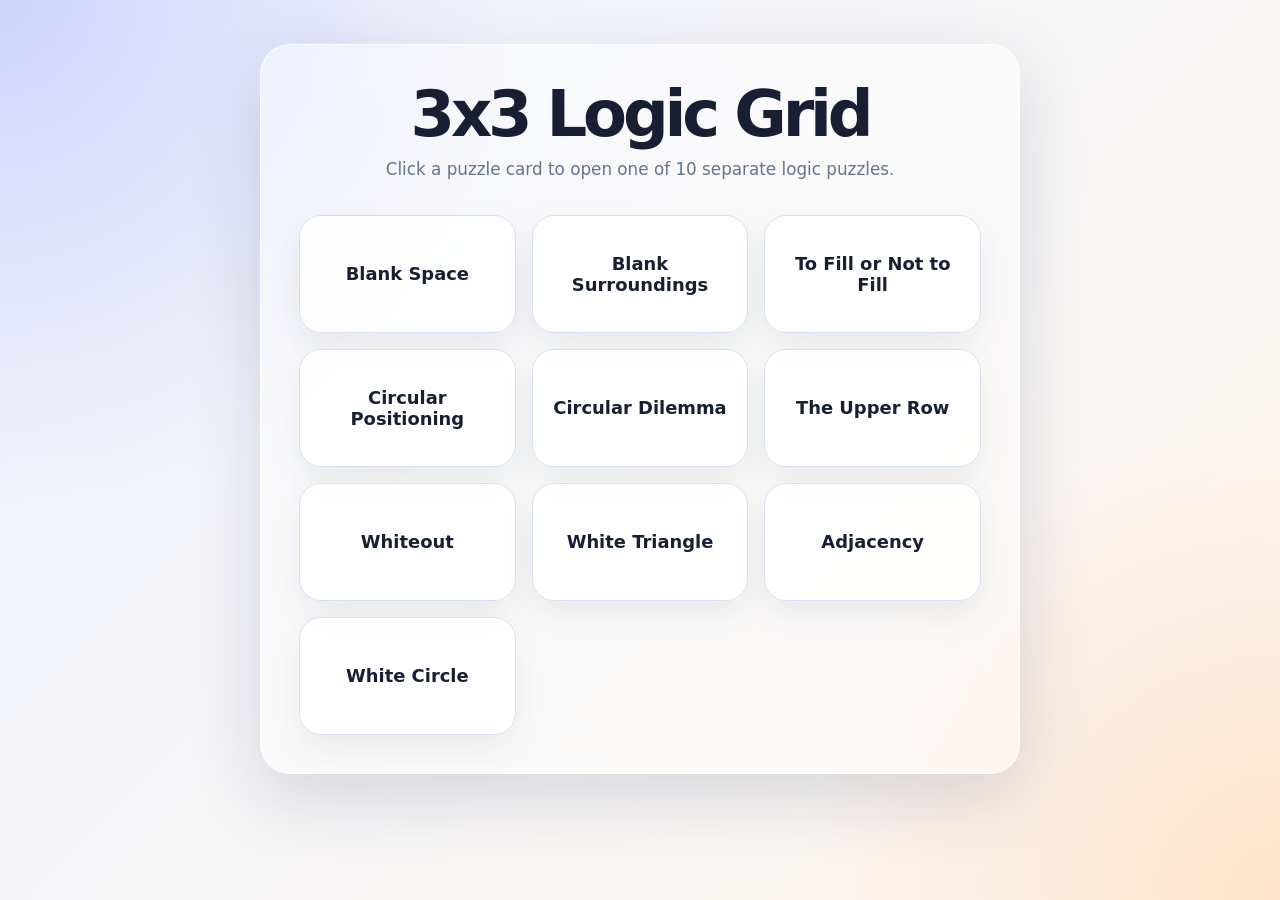
<file: index.html>
<!DOCTYPE html>
<html lang="en">
<head>
  <meta charset="UTF-8">
  <meta name="viewport" content="width=device-width, initial-scale=1.0">
  <title>3x3 Logic Grid</title>
  <link rel="stylesheet" href="style.css">
</head>
<body>
  <main class="game">
    <section id="home" class="home" aria-labelledby="homeTitle">
      <h1 id="homeTitle">3x3 Logic Grid</h1>
      <p class="intro">Click a puzzle card to open one of 10 separate logic puzzles.</p>
      <nav id="puzzleList" class="puzzle-list" aria-label="Puzzle list"></nav>
    </section>

    <section id="puzzleView" class="puzzle-view" aria-labelledby="puzzleTitle" hidden>
      <a class="home-link" href="#">← Back to all puzzles</a>

      <article class="puzzle-card">
        <p id="puzzleCount" class="puzzle-count"></p>
        <h1 id="puzzleTitle"></h1>
        <p id="rule" class="rule"></p>
      </article>

      <div id="grid" class="grid" aria-label="Logic puzzle grid"></div>

      <div class="actions">
        <button type="button" onclick="checkGrid()">Check</button>
        <button type="button" onclick="resetGrid()">Reset</button>
      </div>
      <p id="result" aria-live="polite"></p>
    </section>
  </main>

  <script src="script.js"></script>
</body>
</html>
</file>
<file: style.css>
:root {
  --bg: #eef3ff;
  --bg-accent: #fff7ed;
  --text: #172033;
  --muted: #64748b;
  --panel: rgba(255, 255, 255, 0.86);
  --panel-solid: #ffffff;
  --line: #d6e0f0;
  --primary: #3152d4;
  --primary-dark: #213b9c;
  --primary-soft: #e7ecff;
  --success: #15803d;
  --danger: #b91c1c;
  --shadow: 0 24px 70px rgba(36, 56, 110, 0.16);
}

* {
  box-sizing: border-box;
}

body {
  min-height: 100vh;
  margin: 0;
  background:
    radial-gradient(circle at top left, rgba(99, 102, 241, 0.22), transparent 32rem),
    radial-gradient(circle at bottom right, rgba(251, 146, 60, 0.2), transparent 30rem),
    linear-gradient(135deg, var(--bg), var(--bg-accent));
  color: var(--text);
  font-family: Inter, ui-sans-serif, system-ui, -apple-system, BlinkMacSystemFont, "Segoe UI", sans-serif;
  text-align: center;
}

button,
a {
  -webkit-tap-highlight-color: transparent;
}

.game {
  width: min(92vw, 760px);
  margin: 0 auto;
  padding: 44px 0;
}

.home,
.puzzle-view {
  border: 1px solid rgba(255, 255, 255, 0.72);
  border-radius: 30px;
  background: rgba(255, 255, 255, 0.46);
  box-shadow: var(--shadow);
  padding: clamp(22px, 4vw, 38px);
  backdrop-filter: blur(18px);
}

h1 {
  margin: 0 0 10px;
  font-size: clamp(2.1rem, 8vw, 4rem);
  letter-spacing: -0.065em;
  line-height: 0.98;
}

.intro {
  max-width: 520px;
  margin: 0 auto;
  color: var(--muted);
  font-size: 1.05rem;
  line-height: 1.6;
}

.puzzle-list {
  display: grid;
  grid-template-columns: repeat(auto-fit, minmax(210px, 1fr));
  gap: 16px;
  margin-top: 32px;
}

.puzzle-link {
  position: relative;
  display: flex;
  min-height: 118px;
  flex-direction: column;
  justify-content: center;
  gap: 8px;
  overflow: hidden;
  padding: 20px;
  border: 1px solid var(--line);
  border-radius: 22px;
  background: var(--panel);
  color: var(--text);
  text-decoration: none;
  box-shadow: 0 14px 34px rgba(31, 45, 61, 0.08);
  transition: border-color 0.18s ease, transform 0.18s ease, box-shadow 0.18s ease, background 0.18s ease;
}

.puzzle-link::before {
  position: absolute;
  inset: 0;
  background: linear-gradient(135deg, rgba(49, 82, 212, 0.12), transparent 58%);
  content: '';
  opacity: 0;
  transition: opacity 0.18s ease;
}

.puzzle-link:hover,
.puzzle-link:focus-visible {
  border-color: rgba(49, 82, 212, 0.5);
  outline: none;
  transform: translateY(-4px);
  box-shadow: 0 18px 42px rgba(31, 45, 61, 0.14);
  background: var(--panel-solid);
}

.puzzle-link:hover::before,
.puzzle-link:focus-visible::before {
  opacity: 1;
}

.puzzle-link strong {
  position: relative;
  font-size: 1.12rem;
}

.home-link {
  display: inline-flex;
  align-items: center;
  margin-bottom: 20px;
  border-radius: 999px;
  color: var(--primary-dark);
  font-weight: 750;
  text-decoration: none;
}

.home-link:hover,
.home-link:focus-visible {
  color: var(--primary);
  outline: none;
  text-decoration: underline;
  text-underline-offset: 4px;
}

.puzzle-card {
  margin: 0 auto 26px;
  padding: clamp(20px, 3vw, 28px);
  border: 1px solid var(--line);
  border-radius: 24px;
  background: var(--panel-solid);
  box-shadow: 0 16px 40px rgba(31, 45, 61, 0.1);
}

button {
  border: 0;
  border-radius: 14px;
  padding: 12px 18px;
  background: linear-gradient(135deg, var(--primary), var(--primary-dark));
  color: white;
  cursor: pointer;
  font: inherit;
  font-weight: 750;
  box-shadow: 0 12px 24px rgba(49, 82, 212, 0.22);
  transition: transform 0.15s ease, box-shadow 0.15s ease, filter 0.15s ease;
}

button:hover,
button:focus-visible {
  outline: none;
  transform: translateY(-2px);
  filter: brightness(1.05);
  box-shadow: 0 16px 30px rgba(49, 82, 212, 0.28);
}

.puzzle-count {
  margin: 0 0 8px;
  color: var(--primary);
  font-size: 0.83rem;
  font-weight: 800;
  letter-spacing: 0.12em;
  text-transform: uppercase;
}


.grid {
  display: grid;
  grid-template-columns: repeat(3, minmax(82px, 108px));
  justify-content: center;
  gap: 10px;
  width: fit-content;
  margin: 22px auto;
  padding: 12px;
  border: 1px solid rgba(214, 224, 240, 0.9);
  border-radius: 26px;
  background: rgba(255, 255, 255, 0.68);
  box-shadow: inset 0 1px 0 rgba(255, 255, 255, 0.9), 0 18px 44px rgba(31, 45, 61, 0.11);
}

.cell {
  display: flex;
  aspect-ratio: 1;
  width: clamp(82px, 18vw, 108px);
  height: auto;
  align-items: center;
  justify-content: center;
  padding: 0;
  border: 1px solid rgba(148, 163, 184, 0.55);
  border-radius: 18px;
  background: #f8fafc;
  box-shadow: inset 0 1px 0 rgba(255, 255, 255, 0.92), 0 10px 24px rgba(15, 23, 42, 0.08);
  cursor: pointer;
}

.cell:hover,
.cell:focus-visible {
  border-color: rgba(49, 82, 212, 0.58);
  box-shadow: inset 0 1px 0 rgba(255, 255, 255, 0.92), 0 14px 30px rgba(49, 82, 212, 0.14);
}

.cell:focus-visible {
  outline: 4px solid rgba(49, 82, 212, 0.24);
  outline-offset: 3px;
}

.blank {
  background: linear-gradient(145deg, #f8fafc, #edf2f7);
}

.white,
.gray,
.black {
  background: linear-gradient(145deg, #ffffff, #f3f6fb);
}

svg {
  width: 66%;
  height: 66%;
  filter: drop-shadow(0 8px 10px rgba(15, 23, 42, 0.12));
}

.actions {
  display: flex;
  justify-content: center;
  gap: 12px;
  flex-wrap: wrap;
}

.actions button:last-child {
  background: #ffffff;
  color: var(--primary-dark);
  border: 1px solid rgba(49, 82, 212, 0.22);
  box-shadow: 0 10px 22px rgba(31, 45, 61, 0.08);
}

#result {
  min-height: 32px;
  margin-bottom: 0;
  font-size: 1.25rem;
  font-weight: 800;
  text-transform: capitalize;
}

.valid {
  color: var(--success);
}

.invalid {
  color: var(--danger);
}

@media (max-width: 460px) {
  .game {
    width: min(94vw, 760px);
    padding: 18px 0;
  }

  .home,
  .puzzle-view {
    padding: 18px;
    border-radius: 24px;
  }

  .grid {
    gap: 8px;
    padding: 10px;
  }

  .cell {
    border-radius: 14px;
  }
}
</file>
